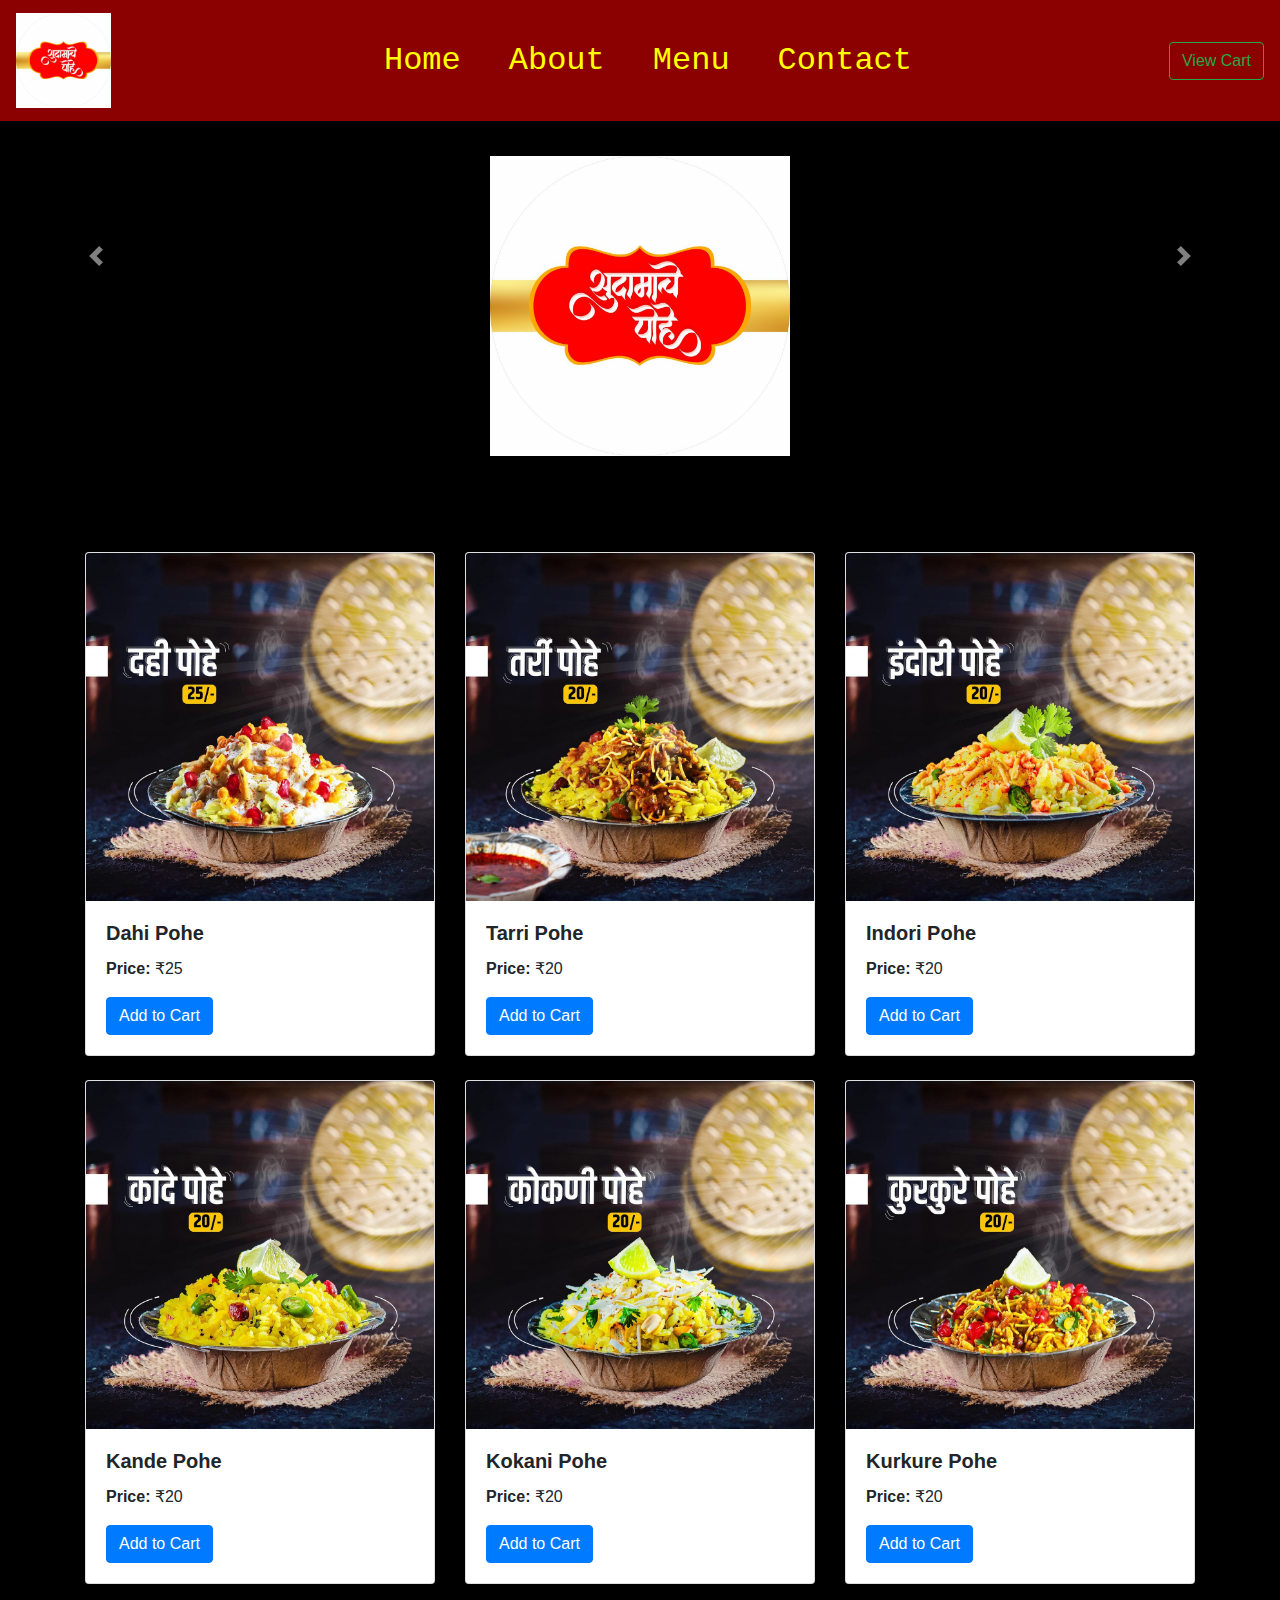
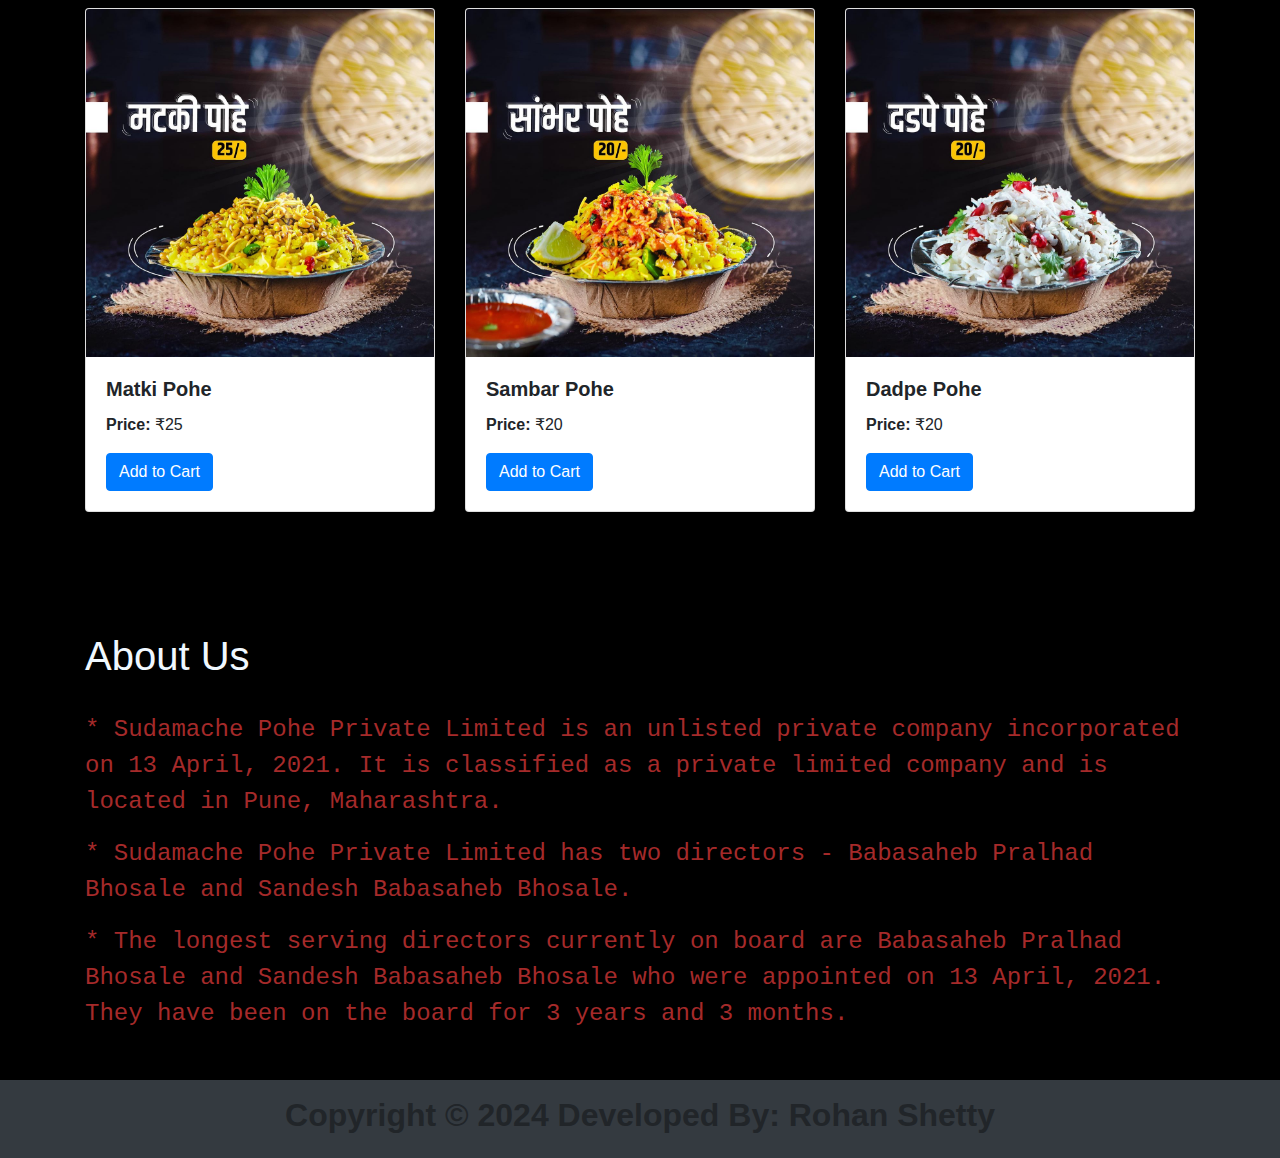
<file: index.html>
<!DOCTYPE html>
<html lang="en">
<head>
    <meta charset="UTF-8">
    <meta name="viewport" content="width=device-width, initial-scale=1.0">
    <title>Project</title>
    <link href="https://maxcdn.bootstrapcdn.com/bootstrap/4.5.2/css/bootstrap.min.css" rel="stylesheet">
    <link rel="stylesheet" href="styles.css">
</head>
<body>
    <!-- Navbar -->
    <nav class="navbar navbar-expand-lg fixed-top">
        <a class="navbar-brand" href="#"><img src="logo.jpg" width="95" height="95"></a>
        <div class="collapse navbar-collapse justify-content-center">
            <ul class="navbar-nav">
                <li class="nav-item mx-3">
                    <a class="nav-link" href="#bimg">Home</a>
                </li>
                <li class="nav-item mx-3">
                    <a class="nav-link" href="#about">About</a>
                </li>
                <li class="nav-item mx-3">
                    <a class="nav-link" href="#cards">Menu</a>
                </li>
                <li class="nav-item mx-3">
                    <a class="nav-link" href="#footer">Contact</a>
                </li>
            </ul>
        </div>
        <button class="btn btn-outline-success my-2 my-sm-0" type="button" onclick="location.href='cart.html'">View Cart</button>
    </nav>

    <!-- Carousel -->
    <div id="bannerCarousel" class="carousel slide" data-ride="carousel">
        <div class="carousel-inner">
            <div class="carousel-item active">
                <img class="d-block w-100" src="logo.jpg" alt="First slide">
            </div>
            <div class="carousel-item">
                <img class="d-block w-100" src="bannerimg4.jpg" alt="Second slide">
            </div>
            <div class="carousel-item">
                <img class="d-block w-100" src="bannerimg2.jpg" alt="Third slide">
            </div>
        </div>
        <a class="carousel-control-prev" href="#bannerCarousel" role="button" data-slide="prev">
            <span class="carousel-control-prev-icon" aria-hidden="true"></span>
            <span class="sr-only">Previous</span>
        </a>
        <a class="carousel-control-next" href="#bannerCarousel" role="button" data-slide="next">
            <span class="carousel-control-next-icon" aria-hidden="true"></span>
            <span class="sr-only">Next</span>
        </a>
    </div>

    <!-- Cards Section -->
    <div id="cards" class="container mt-5 pt-5">
        <div class="row">
            <!-- Cards for different Pohe dishes -->
            <div class="col-md-4 mb-4">
                <div class="card">
                    <img class="card-img-top" src="pohe1.jpg" alt="Card image">
                    <div class="card-body">
                        <h5 class="card-title"><b>Dahi Pohe</b></h5>
                        <p class="card-text"><strong>Price:</strong> ₹25</p>
                        <button class="btn btn-primary" onclick="addToCart('Dahi Pohe', 'pohe1.jpg', 25)">Add to Cart</button>
                    </div>
                </div>
            </div>
            <div class="col-md-4 mb-4">
                <div class="card">
                    <img class="card-img-top" src="pohe2.jpg" alt="Card image">
                    <div class="card-body">
                        <h5 class="card-title"><b>Tarri Pohe</b></h5>
                        <p class="card-text"><strong>Price:</strong> ₹20</p>
                        <button class="btn btn-primary" onclick="addToCart('Tarri Pohe', 'pohe2.jpg', 20)">Add to Cart</button>
                    </div>
                </div>
            </div>
            <div class="col-md-4 mb-4">
                <div class="card">
                    <img class="card-img-top" src="pohe3.jpg" alt="Card image">
                    <div class="card-body">
                        <h5 class="card-title"><b>Indori Pohe</b></h5>
                        <p class="card-text"><strong>Price:</strong> ₹20</p>
                        <button class="btn btn-primary" onclick="addToCart('Indori Pohe', 'pohe3.jpg', 20)">Add to Cart</button>
                    </div>
                </div>
            </div>
            <div class="col-md-4 mb-4">
                <div class="card">
                    <img class="card-img-top" src="pohe4.jpg" alt="Card image">
                    <div class="card-body">
                        <h5 class="card-title"><b>Kande Pohe</b></h5>
                        <p class="card-text"><strong>Price:</strong> ₹20</p>
                        <button class="btn btn-primary" onclick="addToCart('Kande Pohe', 'pohe4.jpg', 20)">Add to Cart</button>
                    </div>
                </div>
            </div>
            <div class="col-md-4 mb-4">
                <div class="card">
                    <img class="card-img-top" src="pohe5.jpg" alt="Card image">
                    <div class="card-body">
                        <h5 class="card-title"><b>Kokani Pohe</b></h5>
                        <p class="card-text"><strong>Price:</strong> ₹20</p>
                        <button class="btn btn-primary" onclick="addToCart('Kokani Pohe', 'pohe5.jpg', 20)">Add to Cart</button>
                    </div>
                </div>
            </div>
            <div class="col-md-4 mb-4">
                <div class="card">
                    <img class="card-img-top" src="pohe6.jpg" alt="Card image">
                    <div class="card-body">
                        <h5 class="card-title"><b>Kurkure Pohe</b></h5>
                        <p class="card-text"><strong>Price:</strong> ₹20</p>
                        <button class="btn btn-primary" onclick="addToCart('Kurkure Pohe', 'pohe6.jpg', 20)">Add to Cart</button>
                    </div>
                </div>
            </div>
            <div class="col-md-4 mb-4">
                <div class="card">
                    <img class="card-img-top" src="pohe7.jpg" alt="Card image">
                    <div class="card-body">
                        <h5 class="card-title"><b>Matki Pohe</b></h5>
                        <p class="card-text"><strong>Price:</strong> ₹25</p>
                        <button class="btn btn-primary" onclick="addToCart('Matki Pohe', 'pohe7.jpg', 25)">Add to Cart</button>
                    </div>
                </div>
            </div>
            <div class="col-md-4 mb-4">
                <div class="card">
                    <img class="card-img-top" src="pohe8.jpg" alt="Card image">
                    <div class="card-body">
                        <h5 class="card-title"><b>Sambar Pohe</b></h5>
                        <p class="card-text"><strong>Price:</strong> ₹20</p>
                        <button class="btn btn-primary" onclick="addToCart('Sambar Pohe', 'pohe8.jpg', 20)">Add to Cart</button>
                    </div>
                </div>
            </div>
            <div class="col-md-4 mb-4">
                <div class="card">
                    <img class="card-img-top" src="pohe9.jpg" alt="Card image">
                    <div class="card-body">
                        <h5 class="card-title"><b>Dadpe Pohe</b></h5>
                        <p class="card-text"><strong>Price:</strong> ₹20</p>
                        <button class="btn btn-primary" onclick="addToCart('Dadpe Pohe', 'pohe9.jpg', 20)">Add to Cart</button>
                    </div>
                </div>
            </div>
            
        </div>
    </div>

    <!-- About Us Section -->
    <div id="about" class="container mt-5 pt-5">
        <h1>About Us</h1>
        <br>
        <div class="aboutus">
            <p>* Sudamache Pohe Private Limited is an unlisted private company incorporated on 13 April, 2021. It is classified as a private limited company and is located in Pune, Maharashtra.</p>
            <p>* Sudamache Pohe Private Limited has two directors - Babasaheb Pralhad Bhosale and Sandesh Babasaheb Bhosale.</p>    
            <p>* The longest serving directors currently on board are Babasaheb Pralhad Bhosale and Sandesh Babasaheb Bhosale who were appointed on 13 April, 2021. They have been on the board for 3 years and 3 months.</p>
        </div>
    </div>

    <!-- Footer -->
    <footer id="footer" class="bg-dark text-center text-lg-start mt-5">
        <div class="text-center p-3">
            <h2><strong>Copyright © 2024 Developed By: Rohan Shetty</strong></h2>
        </div>
    </footer>

    <script src="https://code.jquery.com/jquery-3.5.1.slim.min.js"></script>
    <script src="https://cdn.jsdelivr.net/npm/@popperjs/core@2.9.2/dist/umd/popper.min.js"></script>
    <script src="https://maxcdn.bootstrapcdn.com/bootstrap/4.5.2/js/bootstrap.min.js"></script>
    <script src="script.js"></script>
</body>
</html>
</file>
<file: styles.css>
body {
    background-color: black;
    padding-top: 56px;
}
                                    
.carousel-item img {
    height: 400px;
    width: 100px;
    object-fit: contain;
    padding-top: 100px;
}
 
.navbar {
    background-color: darkred;
}

.navbar .navbar-nav .nav-item .nav-link {
    color: yellow;
    font-size: xx-large;
    font-family: 'Courier New', Courier, monospace;
}

.nav-item .nav-link:hover {
    color: lightgray;
}

.aboutus {
    font-size: x-large;
    color:brown;
    font-family: 'Courier New', Courier, monospace;
}
#about{
    color: aliceblue;
}
</file>
